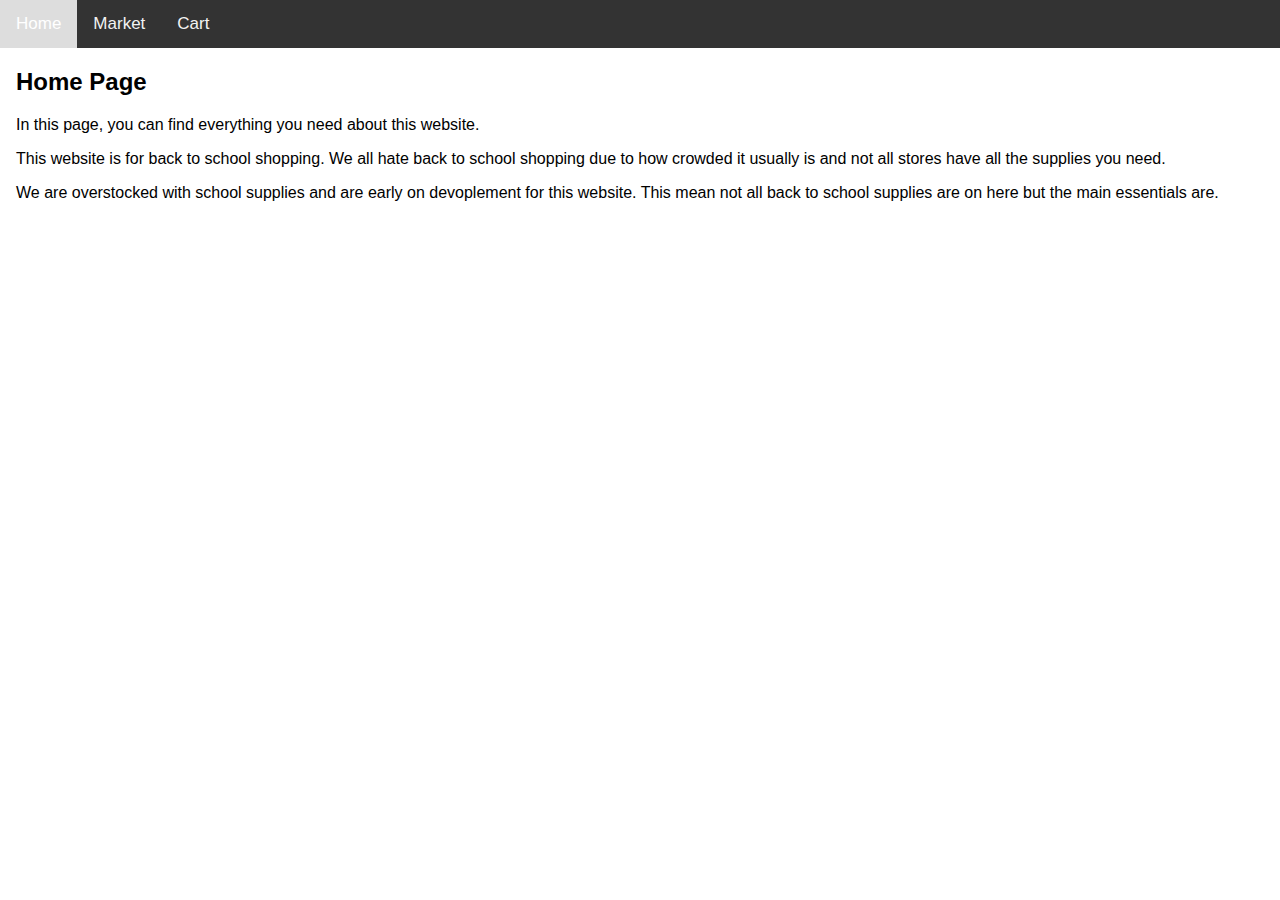
<file: index.html>
<!DOCTYPE html>
<html>
<head>
	<link rel="stylesheet" type="text/css" href="style.css">
	<script src ="web.js"></script>
	<meta name="viewport" content="width=device-width, initial-scale=1">
	<title>My Website</title>
</head>
<body>
<body>

	<div class="topnav">
  		<a class="active" href="">Home</a>
  		<a href="index2.html">Market</a>
 		<a href="index3.html">Cart</a>
	</div>

	<div style="padding-left:16px">
  		<h2>Home Page</h2>
  		<p>In this page, you can find everything you need about this website.</p>
  		<p>This website is for back to school shopping. We all hate back to school shopping due to how crowded it usually is and not all stores have all the supplies you need.</p>
  		<p>We are overstocked with school supplies and are early on devoplement for this website. This mean not all back to school supplies are on here but the main essentials are.</p>
	</div>
</body>
</html>
</file>
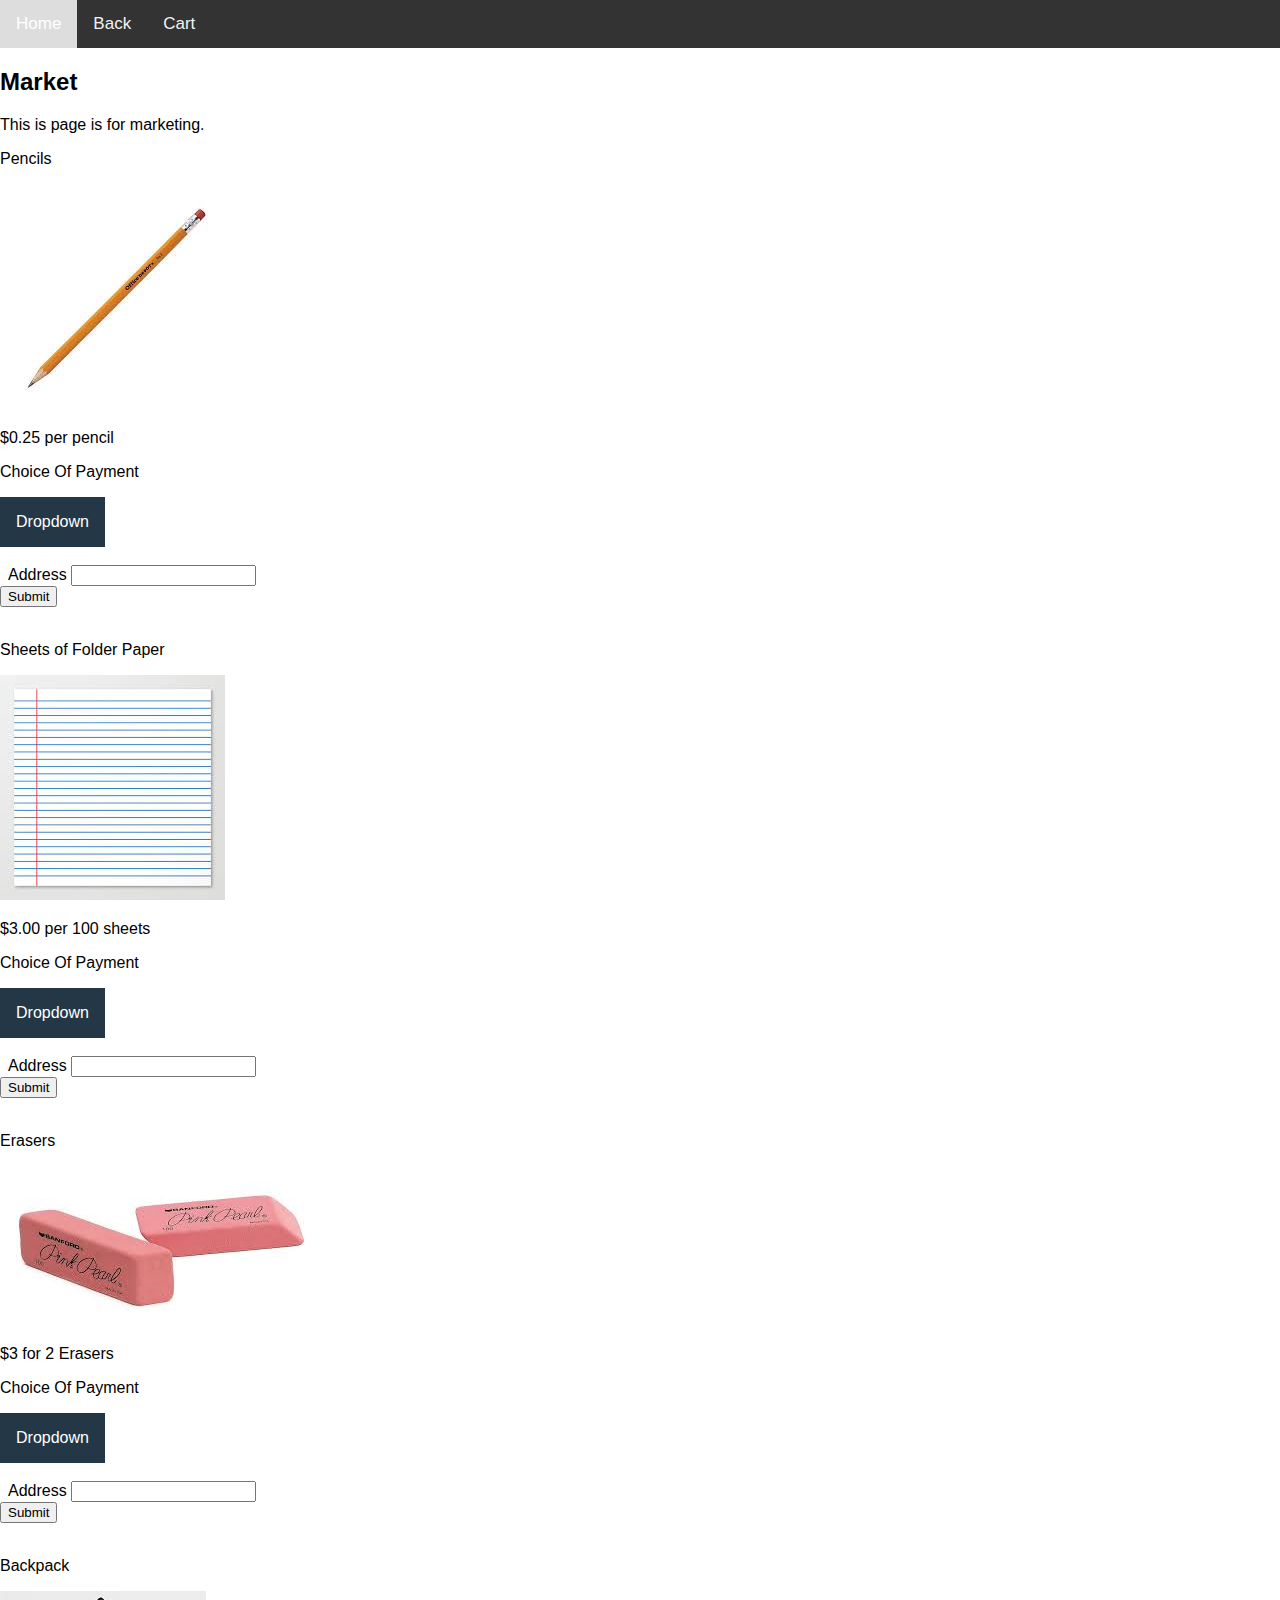
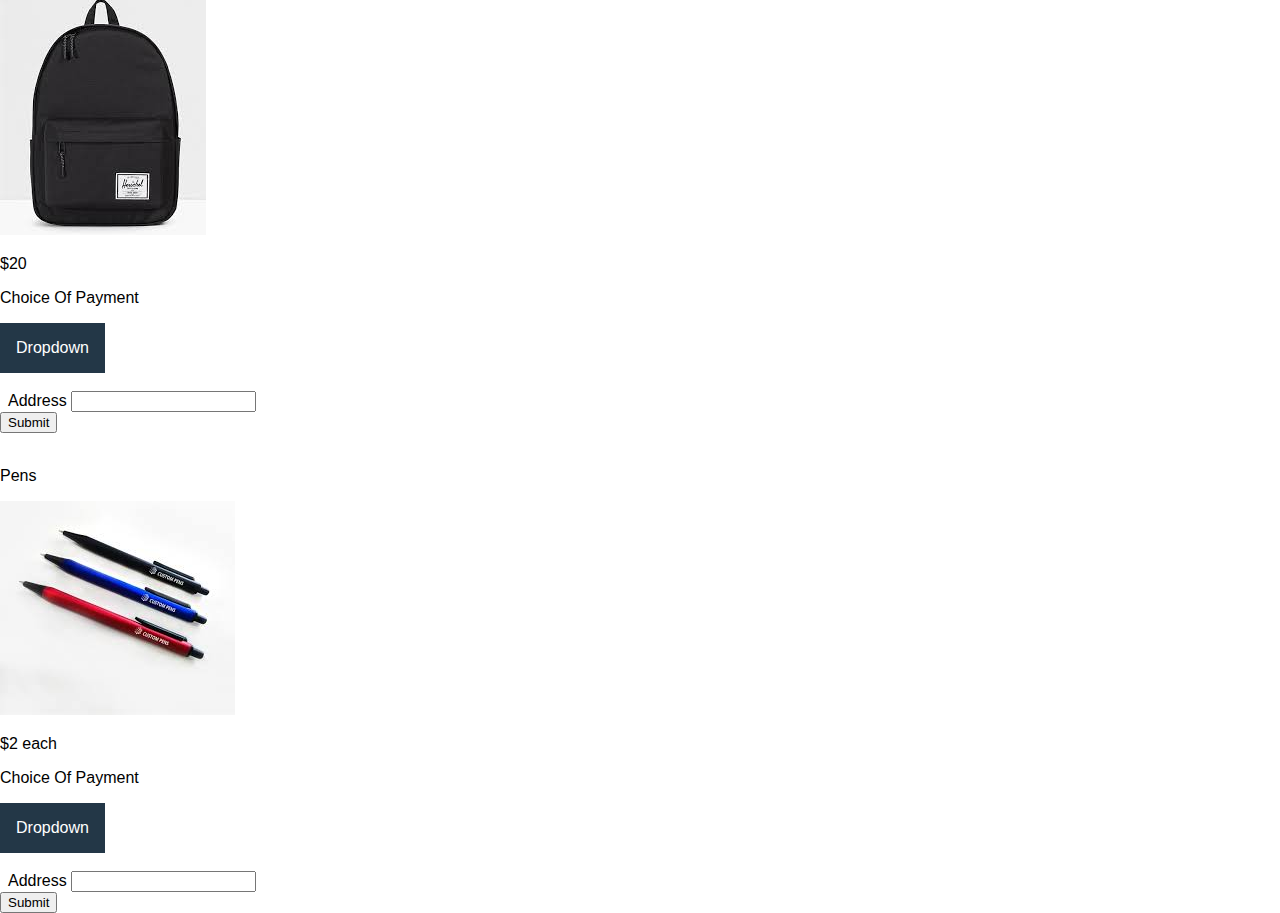
<file: index2.html>
<!DOCTYPE html>
<html>
<head>
	<link rel="stylesheet" type= "text/css" href="style.css">
	<meta name="viewport" content="width=device-width, initial-scale=1">
	<script src ="web.js"></script>
	<title>My website</title>
</head>
<body>
	<div class="topnav">
  		<a class="active" href="">Home</a>
  		<a href="index.html">Back</a>
  		<a href="index3.html">Cart</a>
	</div>
	<div style="text-align: left">
  		<h2>Market</h2>
  		<p>This is page is for marketing.</p>
	</div>
	<p> Pencils </p>
	<input type="image" src="[data-uri]">
	<p> $0.25 per pencil </p>
			<p>Choice Of Payment</p>
		<div class="dropdown">
  			<button class="dropbtn">Dropdown</button>
  			<div class="dropdown-content">
    			<a href="index3.html">Credit</a>
    			<a href="index3.html">Debit</a>
 			 </div>
		</div>
		<br>
		<br>
	<form action="/action_page.php">
  		<label for="Address">Address</label>
  		<input type="text" id="Address" name="Address"><br>
 		<input type="submit" value="Submit">
	</form>
		<br>
		<p> Sheets of Folder Paper </p>
	<input type="image" src="[data-uri]"><br>
	<p> $3.00 per 100 sheets </p>
	<p> Choice Of Payment </p>
	<div class="dropdown">
  			<button class="dropbtn">Dropdown</button>
  			<div class="dropdown-content">
    			<a href="index3.html">Credit</a>
    			<a href="index3.html">Debit</a>
 			 </div>
		</div>
	<br>
	<br>
	<form action="/action_page.php">
  		<label for="Address">Address</label>
  		<input type="text" id="Address" name="Address"><br>
 		<input type="submit" value="Submit">
	</form>
	<br>
	
	<p> Erasers </p>
	<input type="image" src="[data-uri]"><br>
	<p> $3 for 2 Erasers </p>
	<p> Choice Of Payment </p>
	<div class="dropdown">
  			<button class="dropbtn">Dropdown</button>
  			<div class="dropdown-content">
    			<a href="index3.html">Credit</a>
    			<a href="index3.html">Debit</a>
 			</div>
	</div>
	<br>
	<br>
	<form action="/action_page.php">
  		<label for="Address">Address</label>
  		<input type="text" id="Address" name="Address"><br>
 		<input type="submit" value="Submit">
	</form>
	<br>
	
	<p> Backpack </p>
	<input type="image" src="[data-uri]"><br>
	<p> $20 </p>
	<p> Choice Of Payment </p>
	<div class="dropdown">
  			<button class="dropbtn">Dropdown</button>
  			<div class="dropdown-content">
    			<a href="index3.html">Credit</a>
    			<a href="index3.html">Debit</a>
 			 </div>
		</div>
	<br>
	<br>
	<form action="/action_page.php">
  		<label for="Address">Address</label>
  		<input type="text" id="Address" name="Address"><br>
 		<input type="submit" value="Submit">
	</form>
	<br>
	<p> Pens </p>
	<input type="image" src="[data-uri]"><br>
	<p>$2 each</p>
	<p> Choice Of Payment </p>
	<div class="dropdown">
  			<button class="dropbtn">Dropdown</button>
  			<div class="dropdown-content">
    			<a href="index3.html">Credit</a>
    			<a href="index3.html">Debit</a>
 			 </div>
		</div> 
		<br>
		<br>
	<form action="/action_page.php">
  		<label for="Address">Address</label>
  		<input type="text" id="Address" name="Address"><br>
 		<input type="submit" onclick="Add()" >
	</form>

	
</body>
</html>
</file>
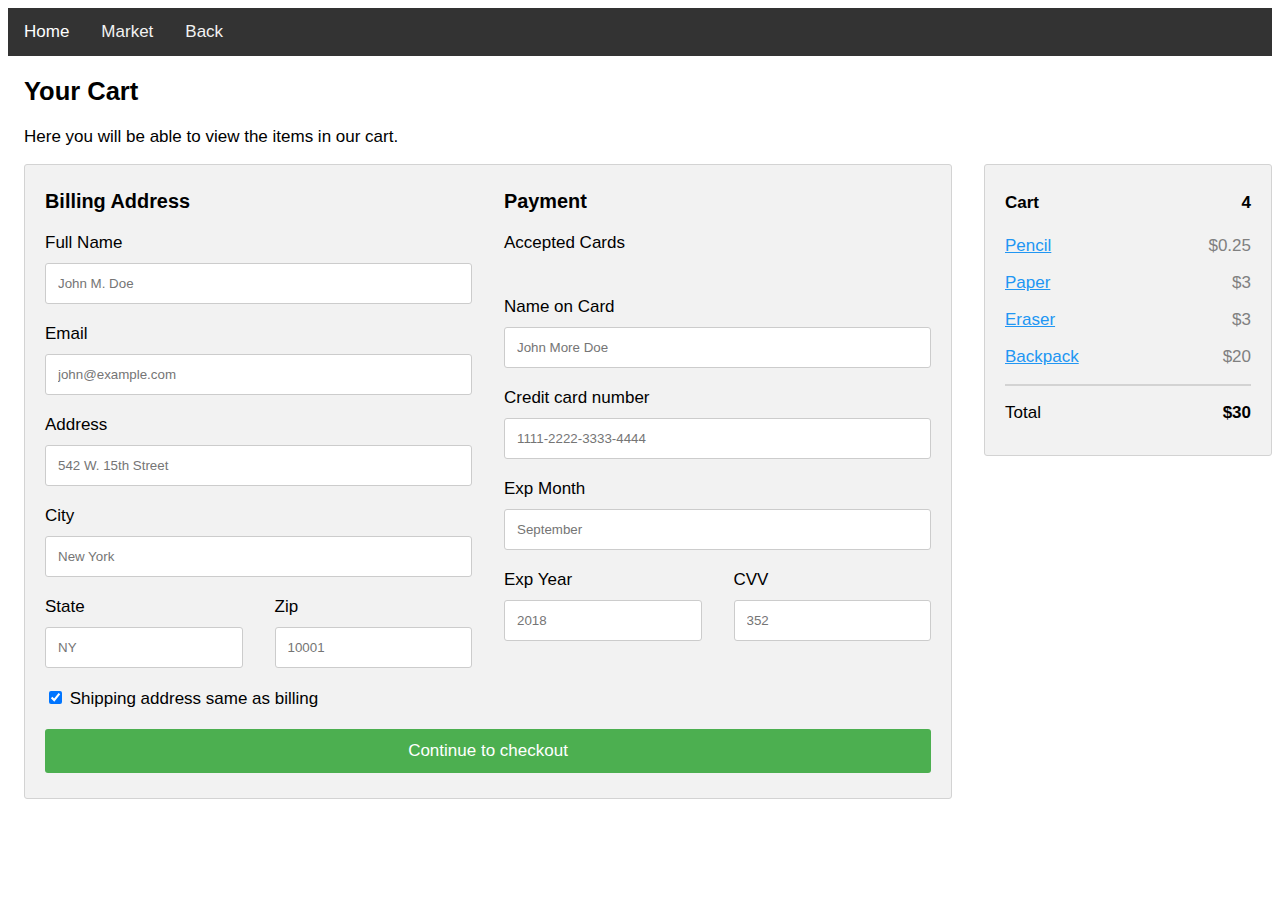
<file: index3.html>
<!DOCTYPE html>
<html>
<head>
	<link rel="stylesheet" type="text/css" href="style2.css">
	<meta name="viewport" content="width=device-width, initial-scale=1">
	<script src="web.js"></script>
	<title>My Website</title>
</head>
<body>
	<div class="topnav">
  		<a class="active" href="">Home</a>
  		<a href="index2.html">Market</a>
  		<a href="index.html">Back</a>
	</div>

	<div style="padding-left:16px">
  		<h2>Your Cart</h2>
  		<p>Here you will be able to view the items in our cart.</p>
	<div class="row">
  <div class="col-75">
    <div class="container">
      <form action="/action_page.php">
      
        <div class="row">
          <div class="col-50">
            <h3>Billing Address</h3>
            <label for="fname"><i class="fa fa-user"></i> Full Name</label>
            <input type="text" id="fname" name="firstname" placeholder="John M. Doe">
            <label for="email"><i class="fa fa-envelope"></i> Email</label>
            <input type="text" id="email" name="email" placeholder="john@example.com">
            <label for="adr"><i class="fa fa-address-card-o"></i> Address</label>
            <input type="text" id="adr" name="address" placeholder="542 W. 15th Street">
            <label for="city"><i class="fa fa-institution"></i> City</label>
            <input type="text" id="city" name="city" placeholder="New York">

            <div class="row">
              <div class="col-50">
                <label for="state">State</label>
                <input type="text" id="state" name="state" placeholder="NY">
              </div>
              <div class="col-50">
                <label for="zip">Zip</label>
                <input type="text" id="zip" name="zip" placeholder="10001">
              </div>
            </div>
          </div>

          <div class="col-50">
            <h3>Payment</h3>
            <label for="fname">Accepted Cards</label>
            <div class="icon-container">
              <i class="fa fa-cc-visa" style="color:navy;"></i>
              <i class="fa fa-cc-amex" style="color:blue;"></i>
              <i class="fa fa-cc-mastercard" style="color:red;"></i>
              <i class="fa fa-cc-discover" style="color:orange;"></i>
            </div>
            <label for="cname">Name on Card</label>
            <input type="text" id="cname" name="cardname" placeholder="John More Doe">
            <label for="ccnum">Credit card number</label>
            <input type="text" id="ccnum" name="cardnumber" placeholder="1111-2222-3333-4444">
            <label for="expmonth">Exp Month</label>
            <input type="text" id="expmonth" name="expmonth" placeholder="September">
            <div class="row">
              <div class="col-50">
                <label for="expyear">Exp Year</label>
                <input type="text" id="expyear" name="expyear" placeholder="2018">
              </div>
              <div class="col-50">
                <label for="cvv">CVV</label>
                <input type="text" id="cvv" name="cvv" placeholder="352">
              </div>
            </div>
          </div>
          
        </div>
        <label>
          <input type="checkbox" checked="checked" name="sameadr"> Shipping address same as billing
        </label>
        <input type="submit" value="Continue to checkout" class="btn">
      </form>
    </div>
  </div>
  <div class="col-25">
    <div class="container">
      <h4>Cart <span class="price" style="color:black"><i class="fa fa-shopping-cart"></i> <b>4</b></span></h4>
      <p><a href="#">Pencil</a> <span class="price">$0.25</span></p>
      <p><a href="#">Paper</a> <span class="price">$3</span></p>
      <p><a href="#">Eraser</a> <span class="price">$3</span></p>
      <p><a href="#">Backpack</a> <span class="price">$20</span></p>
      <hr>
      <p>Total <span class="price" style="color:black"><b>$30</b></span></p>
    </div>
  </div>
</div>

	</div>
</body>
</html>
</file>
<file: style.css>
body {
  margin: 0;
  font-family: Arial, Helvetica, sans-serif;
}

.topnav {
  overflow: hidden;
  background-color: #333;
}

.topnav a {
  float: left;
  color: #f2f2f2;
  text-align: center;
  padding: 14px 16px;
  text-decoration: none;
  font-size: 17px;
}

.topnav a:hover {
  background-color: #ddd;
  color: black;
}

.topnav a.active {
  color: white;
}

.dropbtn {
  background-color: #233747;
  color: white;
  padding: 16px;
  font-size: 16px;
  border: none;
}

.dropdown {
  position: relative;
  display: inline-block;
}

.dropdown-content {
  display: none;
  position: absolute;
  background-color: #f1f1f1;
  min-width: 160px;
  box-shadow: 0px 8px 16px 0px rgba(0,0,0,0.2);
  z-index: 1;
}

.dropdown-content a {
  color: black;
  padding: 12px 16px;
  text-decoration: none;
  display: block;
}

.dropdown-content a:hover {background-color: #ddd;}

.dropdown:hover .dropdown-content {display: block;}

.dropdown:hover .dropbtn {background-color: #233747;}
</file>
<file: style2.css>
body {
  margin: 0;
  font-family: Arial, Helvetica, sans-serif;
}

.topnav {
  overflow: hidden;
  background-color: #333;
}

.topnav a {
  float: left;
  color: #f2f2f2;
  text-align: center;
  padding: 14px 16px;
  text-decoration: none;
  font-size: 17px;
}

.topnav a:hover {
  background-color: #ddd;
  color: black;
}

.topnav a.active {
  color: white;
}

.dropbtn {
  background-color: #233747;
  color: white;
  padding: 16px;
  font-size: 16px;
  border: none;
}

.dropdown {
  position: relative;
  display: inline-block;
}

.dropdown-content {
  display: none;
  position: absolute;
  background-color: #f1f1f1;
  min-width: 160px;
  box-shadow: 0px 8px 16px 0px rgba(0,0,0,0.2);
  z-index: 1;
}

.dropdown-content a {
  color: black;
  padding: 12px 16px;
  text-decoration: none;
  display: block;
}

.dropdown-content a:hover {background-color: #ddd;}

.dropdown:hover .dropdown-content {display: block;}

.dropdown:hover .dropbtn {background-color: #233747;}


body {
  font-family: Arial;
  font-size: 17px;
  padding: 8px;
}

* {
  box-sizing: border-box;
}

.row {
  display: -ms-flexbox;
  display: flex;
  -ms-flex-wrap: wrap;
  flex-wrap: wrap;
  margin: 0 -16px;
}

.col-25 {
  -ms-flex: 25%;
  flex: 25%;
}

.col-50 {
  -ms-flex: 50%;
  flex: 50%;
}

.col-75 {
  -ms-flex: 75%;
  flex: 75%;
}

.col-25,
.col-50,
.col-75 {
  padding: 0 16px;
}

.container {
  background-color: #f2f2f2;
  padding: 5px 20px 15px 20px;
  border: 1px solid lightgrey;
  border-radius: 3px;
}

input[type=text] {
  width: 100%;
  margin-bottom: 20px;
  padding: 12px;
  border: 1px solid #ccc;
  border-radius: 3px;
}

label {
  margin-bottom: 10px;
  display: block;
}

.icon-container {
  margin-bottom: 20px;
  padding: 7px 0;
  font-size: 24px;
}

.btn {
  background-color: #4CAF50;
  color: white;
  padding: 12px;
  margin: 10px 0;
  border: none;
  width: 100%;
  border-radius: 3px;
  cursor: pointer;
  font-size: 17px;
}

.btn:hover {
  background-color: #45a049;
}

a {
  color: #2196F3;
}

hr {
  border: 1px solid lightgrey;
}

span.price {
  float: right;
  color: grey;
}

@media (max-width: 800px) {
  .row {
    flex-direction: column-reverse;
  }
  .col-25 {
    margin-bottom: 20px;
  }
}
</file>
